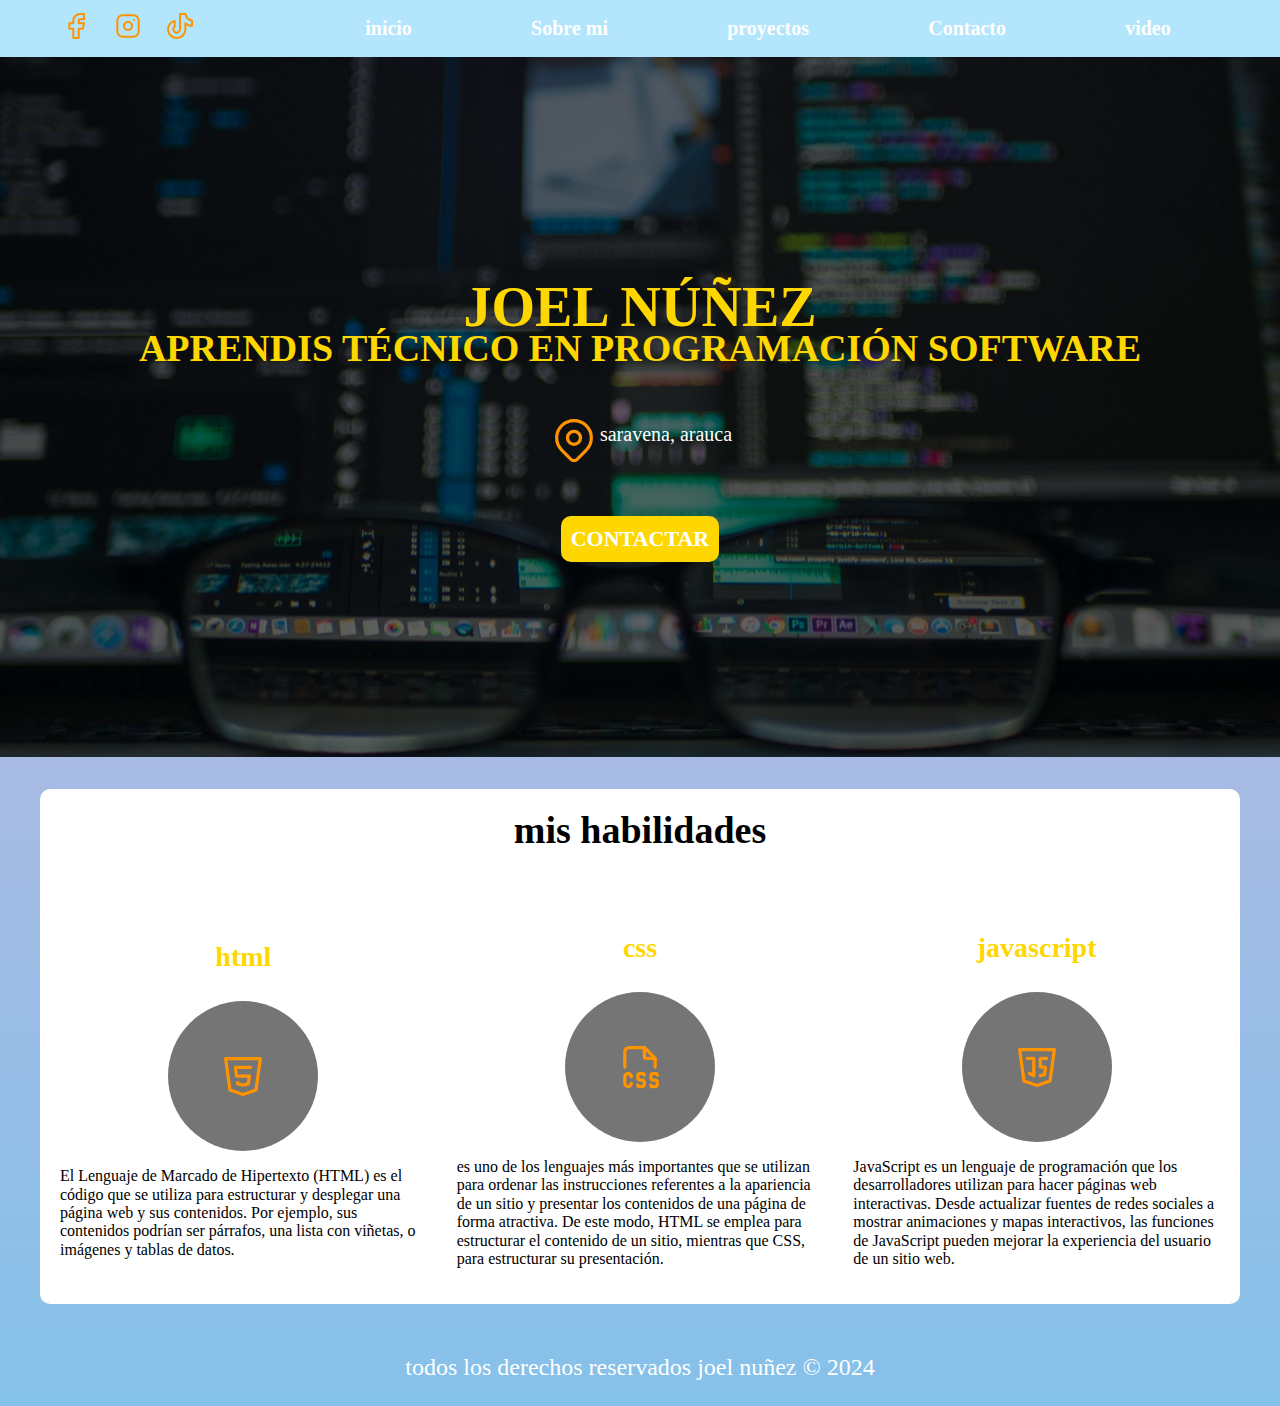
<file: index.html>
<!DOCTYPE html>
<html lang="es">

<head>
    <meta charset="UTF-8">
    <meta name="viewport" content="width=device-width, initial-scale=1.0">
    <meta name="lenguaje" content="spanish">
    <meta name="author" content="joel nuñez" > 
    <meta name="audience" content="all">
    <meta name="description" content="Portafolio de servicios de Joel Nuñez,
    aprendis de programación de software, descubra algunos de mis proyectos y contactame para 
    ver como puede ayudarte ">
    <meta name="nakeywords" content="Joel Nuñez, aprendis de
    programación de software, del Sena Saravena">
    <title>joel núñez</title>
    <link href="https://fonts.googleapis.com/css2?family=Noto+Sans:ital,wght@0,100..900;1,100..900&display=swap"
        rel="stylesheet">
    <link rel="stylesheet" href="./css/normalize.css">
    <link rel="stylesheet" href="./css/style.css">
    
</head>
<body>

    <div class="bg-nav">
        <nav class="navbar navredes">
            <a href="https://www.facebook.com"><svg xmlns="http://www.w3.org/2000/svg"
                    class="icon icon-tabler icon-tabler-brand-facebook" width="32" height="32" viewBox="0 0 24 24"
                    stroke-width="1.5" stroke="#ff9300" fill="none" stroke-linecap="round" stroke-linejoin="round">
                    <path stroke="none" d="M0 0h24v24H0z" fill="none" />
                    <path d="M7 10v4h3v7h4v-7h3l1 -4h-4v-2a1 1 0 0 1 1 -1h3v-4h-3a5 5 0 0 0 -5 5v2h-3" />
                </svg></a>
            <a href="https://www.instagram.com/"><svg xmlns="http://www.w3.org/2000/svg"
                    class="icon icon-tabler icon-tabler-brand-instagram" width="32" height="32" viewBox="0 0 24 24"
                    stroke-width="1.5" stroke="#ff9300" fill="none" stroke-linecap="round" stroke-linejoin="round">
                    <path stroke="none" d="M0 0h24v24H0z" fill="none" />
                    <path d="M4 4m0 4a4 4 0 0 1 4 -4h8a4 4 0 0 1 4 4v8a4 4 0 0 1 -4 4h-8a4 4 0 0 1 -4 -4z" />
                    <path d="M12 12m-3 0a3 3 0 1 0 6 0a3 3 0 1 0 -6 0" />
                    <path d="M16.5 7.5l0 .01" />
                </svg></a>
            <a href="https://www.tiktok.com/discover?lang=es"><svg xmlns="http://www.w3.org/2000/svg"
                    class="icon icon-tabler icon-tabler-brand-tiktok" width="32" height="32" viewBox="0 0 24 24"
                    stroke-width="1.5" stroke="#ff9300" fill="none" stroke-linecap="round" stroke-linejoin="round">
                    <path stroke="none" d="M0 0h24v24H0z" fill="none" />
                    <path
                        d="M21 7.917v4.034a9.948 9.948 0 0 1 -5 -1.951v4.5a6.5 6.5 0 1 1 -8 -6.326v4.326a2.5 2.5 0 1 0 4 2v-11.5h4.083a6.005 6.005 0 0 0 4.917 4.917z" />
                </svg></a>

                <button class="btnmenu" id="btnmenu">
                    <svg xmlns="http://www.w3.org/2000/svg" class="icon icon-tabler icon-tabler-menu-2" width="32"
                    height="32" viewBox="0 0 24 24" stroke-width="1.5" stroke="#ffffff" fill="none"
                    stroke-linecap="round" stroke-linejoin="round">
                    <path stroke="none" d="M0 0h24v24H0z" fill="none" />
                    <path d="M4 6l16 0" />
                    <path d="M4 12l16 0" />
                    <path d="M4 18l16 0" />
                </svg>
                </button>
        </nav>
        <nav class="navbar" id="navbar">
            <a href="index.html">inicio</a>
            <a href="sobremi.html">Sobre mi</a>
            <a href="proyectos.html">proyectos</a>
            <a href="contacto.html">Contacto</a>
            <a href="tutoriar.html">video</a>
        </nav>
    </div>
    <section class="hero">


        <div class="contenido_hero">
        <header>
            <h1 class="ml2">joel núñez <br> <span>aprendis técnico en programación software</span> </h1>
        </header>
        <div class="ubicacion">
            <svg xmlns="http://www.w3.org/2000/svg" class="icon icon-tabler icon-tabler-map-pin" width="52" height="52"
                viewBox="0 0 24 24" stroke-width="1.5" stroke="#ff9300" fill="none" stroke-linecap="round"
                stroke-linejoin="round">
                <path stroke="none" d="M0 0h24v24H0z" fill="none" />
                <path d="M9 11a3 3 0 1 0 6 0a3 3 0 0 0 -6 0" />
                <path d="M17.657 16.657l-4.243 4.243a2 2 0 0 1 -2.827 0l-4.244 -4.243a8 8 0 1 1 11.314 0z" />
                </svg>
            <p>saravena, arauca</p>

        </div>
            <a href="https://api.whatsapp.com/send?phone=573006543487&amp;text Desde sitio web joel nuñez" target="_blank" class="btncotactar">contactar</a>
        </div>
    </div>
    </section>

    <main class="container">
        <h2>mis habilidades</h2>
            <div class="habilidades">
                <section class="habilidad">
                    
                    <h3>html</h3>
                    <div class="icono">
                    <svg xmlns="http://www.w3.org/2000/svg" class="icon icon-tabler icon-tabler-brand-html5" width="52" height="52" viewBox="0 0 24 24" stroke-width="1.5" stroke="#ff9300" fill="none" stroke-linecap="round" stroke-linejoin="round">
                        <path stroke="none" d="M0 0h24v24H0z" fill="none"/>
                        <path d="M20 4l-2 14.5l-6 2l-6 -2l-2 -14.5z" />
                        <path d="M15.5 8h-7l.5 4h6l-.5 3.5l-2.5 .75l-2.5 -.75l-.1 -.5" />
                        </svg>
                    </div>
                        <p>El Lenguaje de Marcado de Hipertexto (HTML) es el código que se utiliza para estructurar y desplegar una página web y sus contenidos. Por ejemplo, sus contenidos podrían ser párrafos, una lista con viñetas, o imágenes y tablas de datos.</p>
                    
                </section>
                <section class="habilidad">
                    <h3>css</h3>
                    <div class="icono">
                    <svg xmlns="http://www.w3.org/2000/svg" class="icon icon-tabler icon-tabler-file-type-css" width="52" height="52" viewBox="0 0 24 24" stroke-width="1.5" stroke="#ff9300" fill="none" stroke-linecap="round" stroke-linejoin="round">
                        <path stroke="none" d="M0 0h24v24H0z" fill="none"/>
                        <path d="M14 3v4a1 1 0 0 0 1 1h4" />
                        <path d="M5 12v-7a2 2 0 0 1 2 -2h7l5 5v4" />
                        <path d="M8 16.5a1.5 1.5 0 0 0 -3 0v3a1.5 1.5 0 0 0 3 0" />
                        <path d="M11 20.25c0 .414 .336 .75 .75 .75h1.25a1 1 0 0 0 1 -1v-1a1 1 0 0 0 -1 -1h-1a1 1 0 0 1 -1 -1v-1a1 1 0 0 1 1 -1h1.25a.75 .75 0 0 1 .75 .75" />
                        <path d="M17 20.25c0 .414 .336 .75 .75 .75h1.25a1 1 0 0 0 1 -1v-1a1 1 0 0 0 -1 -1h-1a1 1 0 0 1 -1 -1v-1a1 1 0 0 1 1 -1h1.25a.75 .75 0 0 1 .75 .75" />
                        </svg>
                    </div>
                        <p> es uno de los lenguajes más importantes que se utilizan para ordenar las instrucciones referentes a la apariencia de un sitio y presentar los contenidos de una página de forma atractiva. De este modo, HTML se emplea para estructurar el contenido de un sitio, mientras que CSS, para estructurar su presentación.</p>
                </section>
                <section class="habilidad">
                    <h3>javascript</h3>
                    <div class="icono">
                    <svg xmlns="http://www.w3.org/2000/svg" class="icon icon-tabler icon-tabler-brand-javascript" width="52" height="52" viewBox="0 0 24 24" stroke-width="1.5" stroke="#ff9300" fill="none" stroke-linecap="round" stroke-linejoin="round">
                        <path stroke="none" d="M0 0h24v24H0z" fill="none"/>
                        <path d="M20 4l-2 14.5l-6 2l-6 -2l-2 -14.5z" />
                        <path d="M7.5 8h3v8l-2 -1" />
                        <path d="M16.5 8h-2.5a.5 .5 0 0 0 -.5 .5v3a.5 .5 0 0 0 .5 .5h1.423a.5 .5 0 0 1 .495 .57l-.418 2.93l-2 .5" />
                        </svg>
                    </div>
                        <p>JavaScript es un lenguaje de programación que los desarrolladores utilizan para hacer páginas web interactivas. Desde actualizar fuentes de redes sociales a mostrar animaciones y mapas interactivos, las funciones de JavaScript pueden mejorar la experiencia del usuario de un sitio web.</p>
                </section>
            </div>
    </main>
    <footer class="footer">
        <p>todos los derechos reservados joel nuñez &copy; 2024</p>
    </footer>

    

    <script>'./js/style.js'</script>
    <script src="js/script.js"></script>

</body>
</html>
</file>
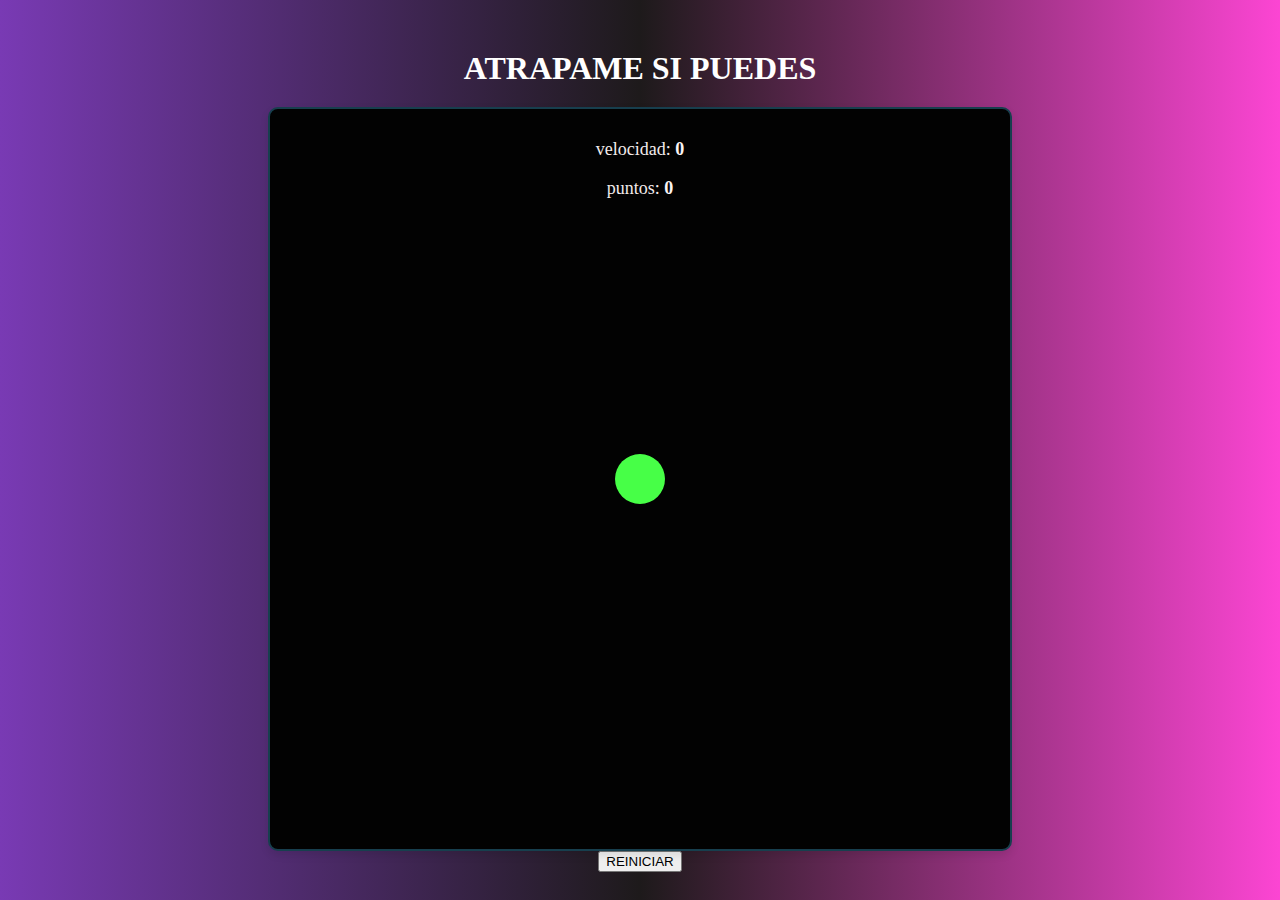
<file: img/juegos/juego de la pelotica/index.html>
<!DOCTYPE html>
<html lang="es">
<head>
    <meta charset="UTF-8">
    <meta name="viewport" content="width=device-width, initial-scale=1.0">
    <title>Juego</title>
    <link rel="stylesheet" href="estilo.css">
</head>
<body>
<h1>ATRAPAME SI PUEDES</h1>
    <div id="game-container">
        <div id="target"></div>
        <p id="speedDisplay">velocidad: <span id="speed">0</span></p>
        <p id="scoreDisplay">puntos: <span id="score">0</span></p>
    </div>
    <section class="section2">
        <button id="reiniciar" class="nes-btn is-primary" onclick="window.location.reload()">REINICIAR</button>
    </section>
    <script src="Script.js"></script>

</body>
</html>
</file>
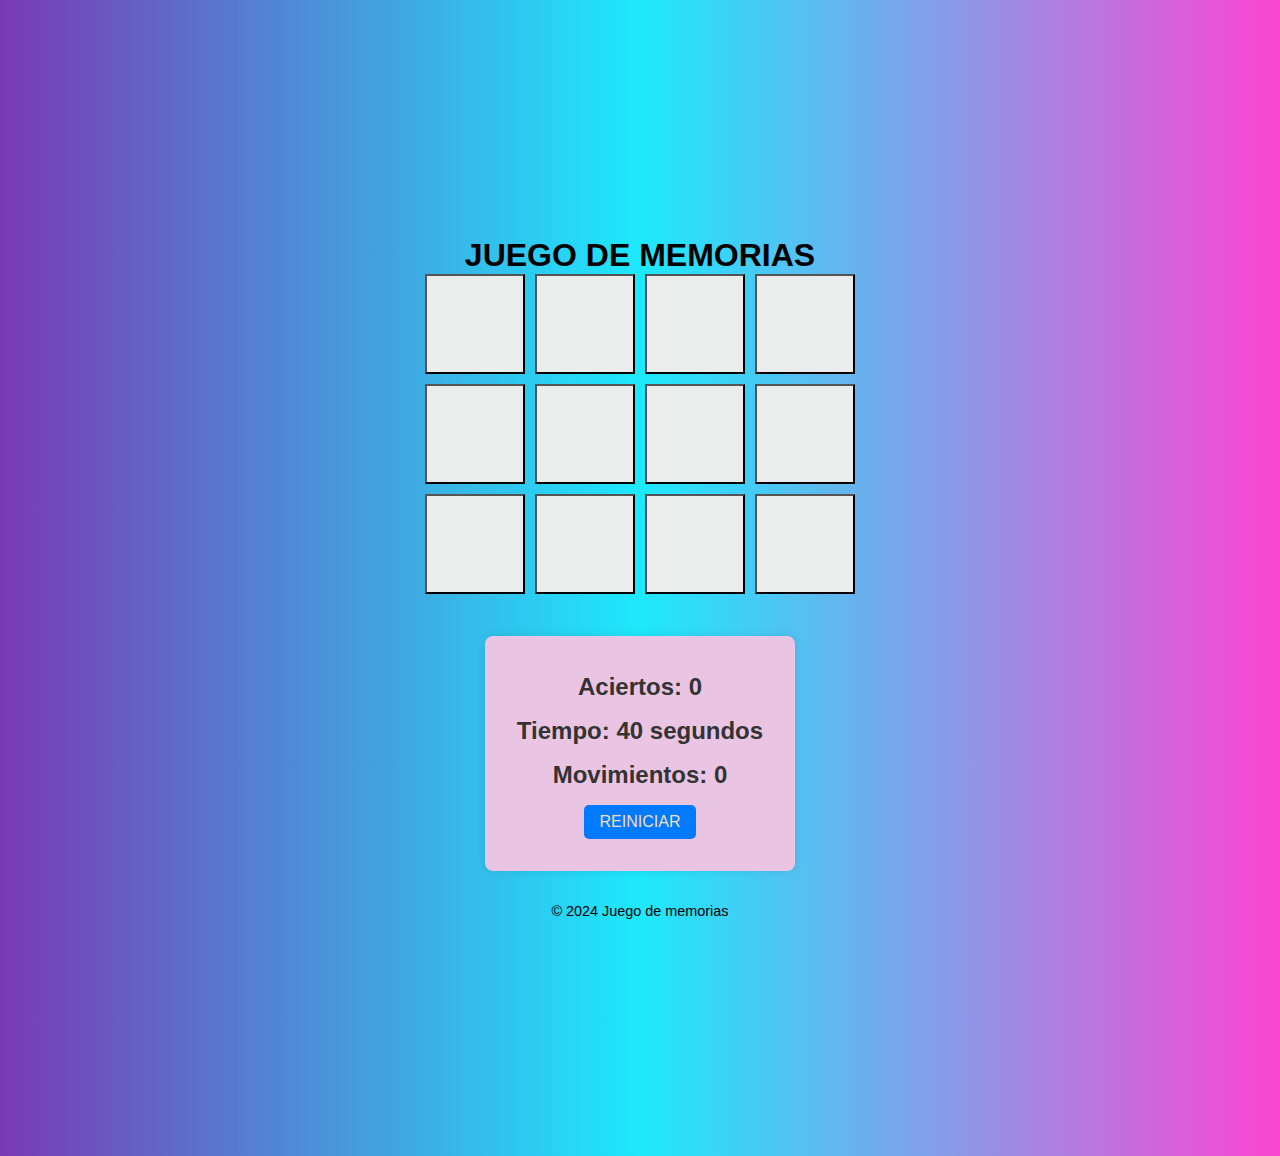
<file: img/juegos/juego de memoria/index.html>
<!DOCTYPE html>
<html lang="en">
<head>
    <meta charset="UTF-8">
    <meta name="viewport" content="width=device-width, initial-scale=1.0">
    <title>juego de memorias</title>
    <link rel="stylesheet" href="styles.css">
</head>
<body>
    <main>
        <section class="section1">
            <center><h1>JUEGO DE MEMORIAS</h1></center>
            <div class="grid">

            </div>
        </section>
        <section class="section2">
            <h2 id="puntaje" class="estadisticas">Aciertos: 0%</h2>
            <h2 id="restante" class="estadisticas">tienpo: 40 segundos</h2>
            <h2 id="movimientos" class="estadisticas">movimientos: 0</h2>
            <button id="reiniciar" class="nes-btn is-primary" onclick="window.location.reload()">REINICIAR</button>
        </section>
    </main>

    <footer>
        <div class="footer-bottom">
            &copy; 2024 Juego de memorias
        </div>
    </footer>
    <script src="script.js"></script>
</body>
</html>
</file>
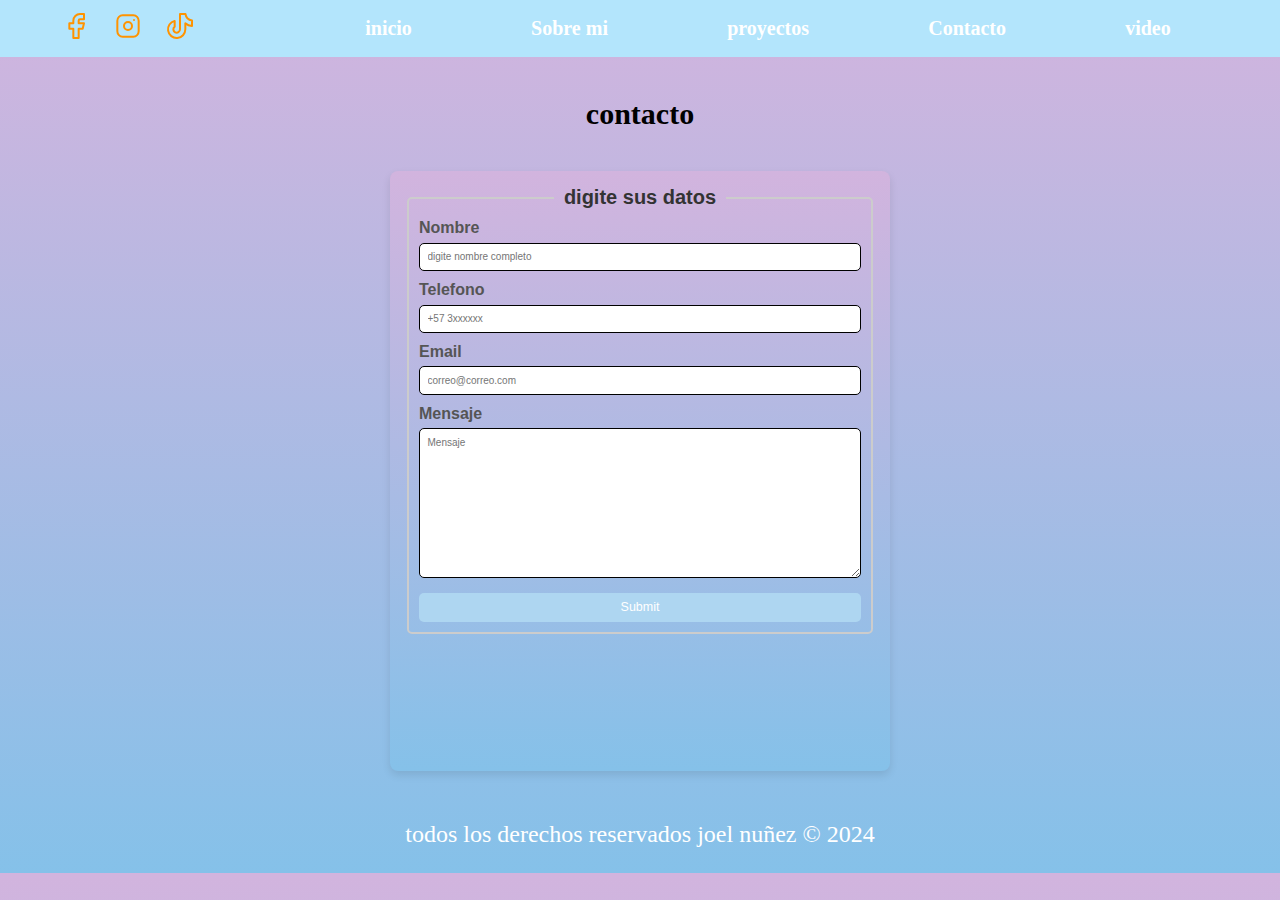
<file: contacto.html>
<!DOCTYPE html>
<html lang="es">

<head>
    <meta charset="UTF-8">
    <meta name="viewport" content="width=device-width, initial-scale=1.0">
    <title>joel núñez</title>
    <link href="https://fonts.googleapis.com/css2?family=Noto+Sans:ital,wght@0,100..900;1,100..900&display=swap"
        rel="stylesheet">
    <link rel="stylesheet" href="./css/normalize.css">
    <link rel="stylesheet" href="./css/style.css">
</head>

<body >

    <div class="bg-nav">
        <nav class="navbar navredes">
            <a href="https://www.facebook.com"><svg xmlns="http://www.w3.org/2000/svg"
                    class="icon icon-tabler icon-tabler-brand-facebook" width="32" height="32" viewBox="0 0 24 24"
                    stroke-width="1.5" stroke="#ff9300" fill="none" stroke-linecap="round" stroke-linejoin="round">
                    <path stroke="none" d="M0 0h24v24H0z" fill="none" />
                    <path d="M7 10v4h3v7h4v-7h3l1 -4h-4v-2a1 1 0 0 1 1 -1h3v-4h-3a5 5 0 0 0 -5 5v2h-3" />
                </svg></a>
            <a href="https://www.instagram.com/"><svg xmlns="http://www.w3.org/2000/svg"
                    class="icon icon-tabler icon-tabler-brand-instagram" width="32" height="32" viewBox="0 0 24 24"
                    stroke-width="1.5" stroke="#ff9300" fill="none" stroke-linecap="round" stroke-linejoin="round">
                    <path stroke="none" d="M0 0h24v24H0z" fill="none" />
                    <path d="M4 4m0 4a4 4 0 0 1 4 -4h8a4 4 0 0 1 4 4v8a4 4 0 0 1 -4 4h-8a4 4 0 0 1 -4 -4z" />
                    <path d="M12 12m-3 0a3 3 0 1 0 6 0a3 3 0 1 0 -6 0" />
                    <path d="M16.5 7.5l0 .01" />
                </svg></a>
            <a href="https://www.tiktok.com/discover?lang=es"><svg xmlns="http://www.w3.org/2000/svg"
                    class="icon icon-tabler icon-tabler-brand-tiktok" width="32" height="32" viewBox="0 0 24 24"
                    stroke-width="1.5" stroke="#ff9300" fill="none" stroke-linecap="round" stroke-linejoin="round">
                    <path stroke="none" d="M0 0h24v24H0z" fill="none" />
                    <path
                        d="M21 7.917v4.034a9.948 9.948 0 0 1 -5 -1.951v4.5a6.5 6.5 0 1 1 -8 -6.326v4.326a2.5 2.5 0 1 0 4 2v-11.5h4.083a6.005 6.005 0 0 0 4.917 4.917z" />
                </svg></a>

                <button class="btnmenu" id="btnmenu">
                    <svg xmlns="http://www.w3.org/2000/svg" class="icon icon-tabler icon-tabler-menu-2" width="32"
                    height="32" viewBox="0 0 24 24" stroke-width="1.5" stroke="#ffffff" fill="none"
                    stroke-linecap="round" stroke-linejoin="round">
                    <path stroke="none" d="M0 0h24v24H0z" fill="none" />
                    <path d="M4 6l16 0" />
                    <path d="M4 12l16 0" />
                    <path d="M4 18l16 0" />
                </svg>
                </button>
        </nav>
        <nav class="navbar" id="navbar">
            <a href="index.html">inicio</a>
            <a href="sobremi.html">Sobre mi</a>
            <a href="proyectos.html">proyectos</a>
            <a href="contacto.html">Contacto</a>
            <a href="tutoriar.html">video</a>
        </nav>
    </div>
    <div class="h4">
        <h4>contacto</h4>
    </div>


    <form class="formulario">
        <fieldset>
            <legend>digite sus datos</legend>

            <div>
                <label for="nombre">Nombre</label>
                <input type="text" id="nombre" placeholder="digite nombre completo" required autofocus>
            </div>

            <div>
                <label for="tel">Telefono</label>
                <input type="text" id="tel" placeholder="+57 3xxxxxx">
            </div>
            <div>
                <label for="email">Email</label>
                <input type="text" id="email" placeholder="correo@correo.com">
            </div>
            <div>
                <label for="men">Mensaje</label>
                <textarea type="" id="men" placeholder="Mensaje"></textarea>
            </div>

            <input type="submit">

        </fieldset>
    </form>

    <footer class="footer">
        <p>todos los derechos reservados joel nuñez &copy; 2024</p>
    </footer>


    <script src="js/script.js"></script>



</body>

</html>
</file>
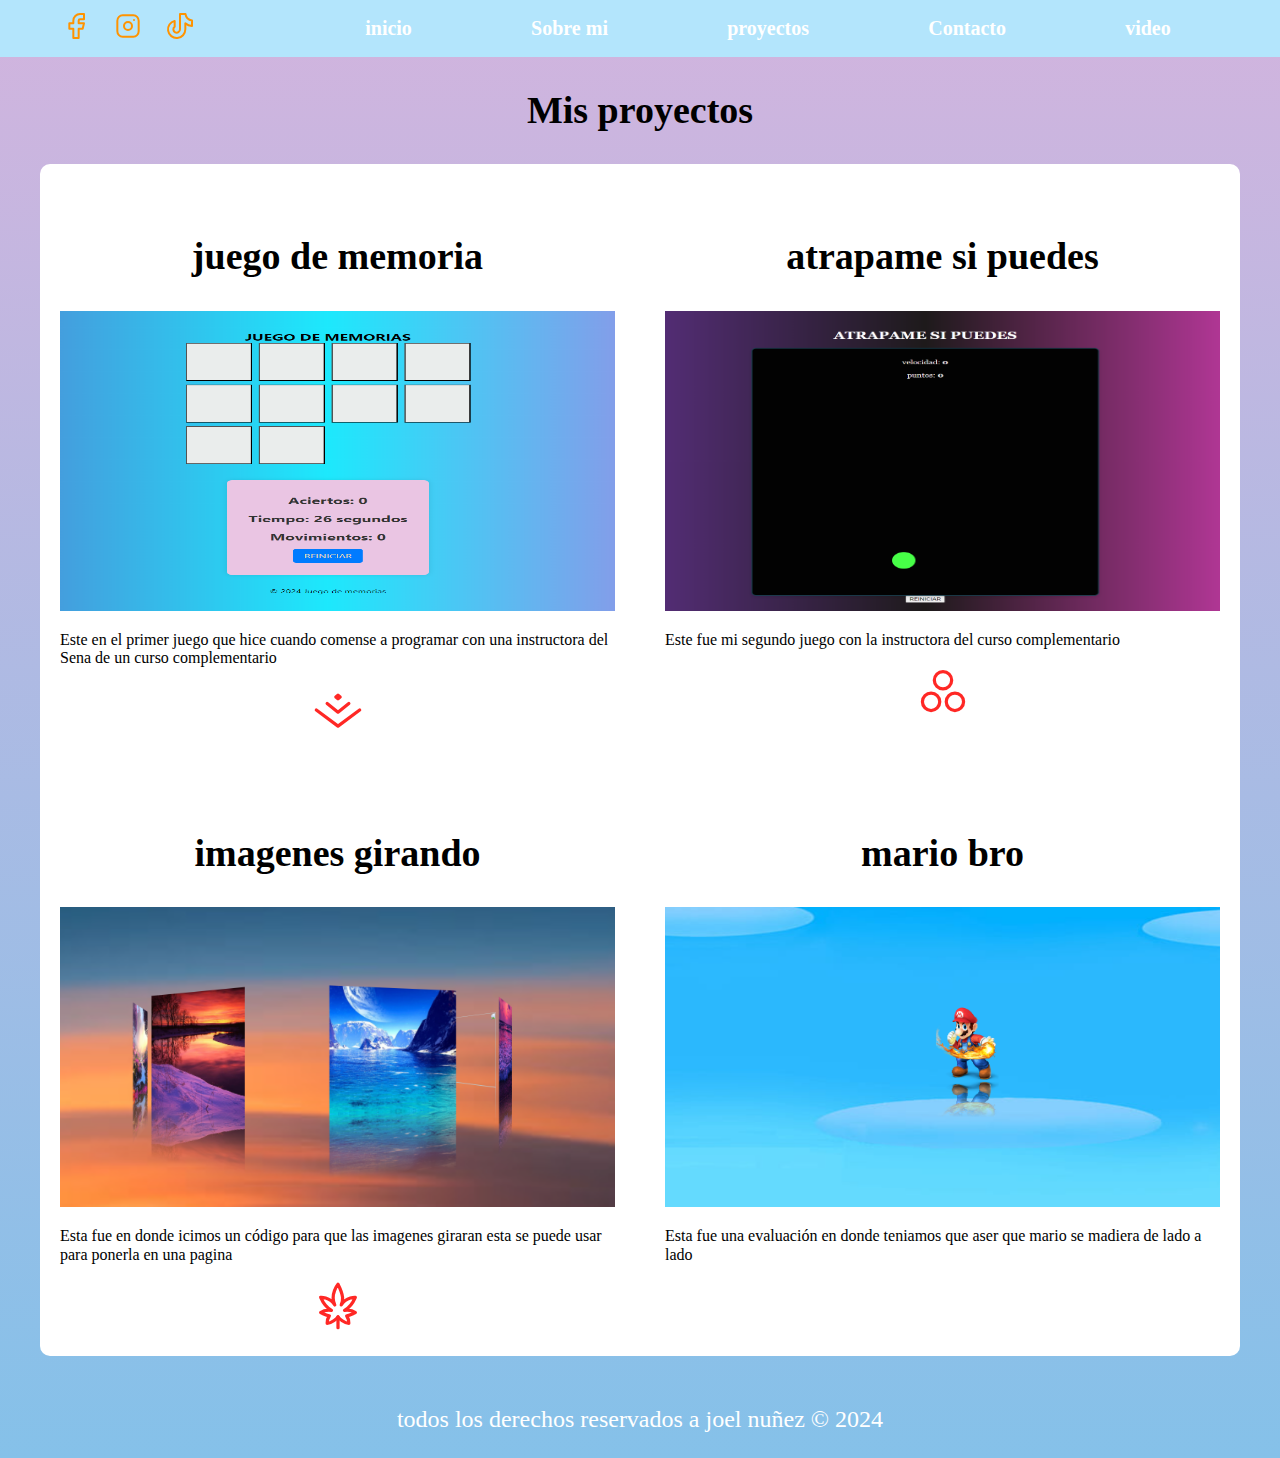
<file: proyectos.html>
<!DOCTYPE html>
<html lang="es">

<head>
    <meta charset="UTF-8">
    <meta name="viewport" content="width=device-width, initial-scale=1.0">
    <title>joel núñez</title>
    <link href="https://fonts.googleapis.com/css2?family=Noto+Sans:ital,wght@0,100..900;1,100..900&display=swap"
        rel="stylesheet">
    <link rel="stylesheet" href="./css/normalize.css">
    <link rel="stylesheet" href="./css/style.css">
</head>

<body>

    <div class="bg-nav">
        <nav class="navbar navredes">
            <a href="https://www.facebook.com"><svg xmlns="http://www.w3.org/2000/svg"
                    class="icon icon-tabler icon-tabler-brand-facebook" width="32" height="32" viewBox="0 0 24 24"
                    stroke-width="1.5" stroke="#ff9300" fill="none" stroke-linecap="round" stroke-linejoin="round">
                    <path stroke="none" d="M0 0h24v24H0z" fill="none" />
                    <path d="M7 10v4h3v7h4v-7h3l1 -4h-4v-2a1 1 0 0 1 1 -1h3v-4h-3a5 5 0 0 0 -5 5v2h-3" />
                </svg></a>
            <a href="https://www.instagram.com/"><svg xmlns="http://www.w3.org/2000/svg"
                    class="icon icon-tabler icon-tabler-brand-instagram" width="32" height="32" viewBox="0 0 24 24"
                    stroke-width="1.5" stroke="#ff9300" fill="none" stroke-linecap="round" stroke-linejoin="round">
                    <path stroke="none" d="M0 0h24v24H0z" fill="none" />
                    <path d="M4 4m0 4a4 4 0 0 1 4 -4h8a4 4 0 0 1 4 4v8a4 4 0 0 1 -4 4h-8a4 4 0 0 1 -4 -4z" />
                    <path d="M12 12m-3 0a3 3 0 1 0 6 0a3 3 0 1 0 -6 0" />
                    <path d="M16.5 7.5l0 .01" />
                </svg></a>
            <a href="https://www.tiktok.com/discover?lang=es"><svg xmlns="http://www.w3.org/2000/svg"
                    class="icon icon-tabler icon-tabler-brand-tiktok" width="32" height="32" viewBox="0 0 24 24"
                    stroke-width="1.5" stroke="#ff9300" fill="none" stroke-linecap="round" stroke-linejoin="round">
                    <path stroke="none" d="M0 0h24v24H0z" fill="none" />
                    <path
                        d="M21 7.917v4.034a9.948 9.948 0 0 1 -5 -1.951v4.5a6.5 6.5 0 1 1 -8 -6.326v4.326a2.5 2.5 0 1 0 4 2v-11.5h4.083a6.005 6.005 0 0 0 4.917 4.917z" />
                </svg></a>
                <button class="btnmenu" id="btnmenu">
                    <svg xmlns="http://www.w3.org/2000/svg" class="icon icon-tabler icon-tabler-menu-2" width="32"
                    height="32" viewBox="0 0 24 24" stroke-width="1.5" stroke="#ffffff" fill="none"
                    stroke-linecap="round" stroke-linejoin="round">
                    <path stroke="none" d="M0 0h24v24H0z" fill="none" />
                    <path d="M4 6l16 0" />
                    <path d="M4 12l16 0" />
                    <path d="M4 18l16 0" />
                </svg>
                </button>
        </nav>
        <nav class="navbar" id="navbar">
            <a href="index.html">inicio</a>
            <a href="sobremi.html">Sobre mi</a>
            <a href="proyectos.html">proyectos</a>
            <a href="contacto.html">Contacto</a>
            <a href="tutoriar.html">video</a>
        </nav>
    </div>

    <h2>Mis proyectos</h2>
    <main class="container">
        <div class="proyectos">
            <div class="proyecto">
                <h2>juego de memoria</h2>
                <div class="img">
                    <img src="./img/Nueva carpeta/Captura de pantalla 2024-08-12 120906.png"
                        alt="foto de pagina tecnologia">
                </div>
                <div>
                    <p>Este en el primer juego que hice cuando comense a programar con una instructora del Sena de un
                        curso complementario</p>
                </div>
                <div class="e">
                    <a href="img/juegos/juego de memoria/"><svg xmlns="http://www.w3.org/2000/svg"
                            class="icon icon-tabler icon-tabler-brand-juejin" width="52" height="52" viewBox="0 0 24 24"
                            stroke-width="1.5" stroke="#ff2825" fill="none" stroke-linecap="round"
                            stroke-linejoin="round">
                            <path stroke="none" d="M0 0h24v24H0z" fill="none" />
                            <path d="M2 12l10 7.422l10 -7.422" />
                            <path d="M7 9l5 4l5 -4" />
                            <path d="M11 6l1 .8l1 -.8l-1 -.8z" />
                        </svg></a>
                </div>
            </div>
            <div class="proyecto">
                <h2>atrapame si puedes</h2>
                <div class="img">
                    <img src="./img/Nueva carpeta/Captura de pantalla 2024-08-12 121010.png"
                        alt="foto de pagina tecnologia">
                </div>
                <div>
                    <p>Este fue mi segundo juego con la instructora del curso complementario</p>
                </div>
                <div class="e">
                    <a href="img/juegos/juego de la pelotica/"><svg xmlns="http://www.w3.org/2000/svg"
                            class="icon icon-tabler icon-tabler-circles" width="52" height="52" viewBox="0 0 24 24"
                            stroke-width="1.5" stroke="#ff2825" fill="none" stroke-linecap="round"
                            stroke-linejoin="round">
                            <path stroke="none" d="M0 0h24v24H0z" fill="none" />
                            <path d="M12 7m-4 0a4 4 0 1 0 8 0a4 4 0 1 0 -8 0" />
                            <path d="M6.5 17m-4 0a4 4 0 1 0 8 0a4 4 0 1 0 -8 0" />
                            <path d="M17.5 17m-4 0a4 4 0 1 0 8 0a4 4 0 1 0 -8 0" />
                        </svg></a>
                </div>

            </div>
            <div class="proyecto">
                <h2>imagenes girando</h2>
                <div class="img">
                    <img src="./img/Nueva carpeta/Captura de pantalla 2024-08-12 121052.png"
                        alt="foto de pagina tecnologia">
                </div>
                <div>
                    <p>Esta fue en donde icimos un código para que las imagenes giraran esta se puede usar para ponerla
                        en una pagina</p>
                </div>
                <div class="e">
                    <a href="img/Nueva carpeta/IMAGENES/imagenes.html"><svg xmlns="http://www.w3.org/2000/svg" class="icon icon-tabler icon-tabler-cannabis" width="52" height="52" viewBox="0 0 24 24" stroke-width="1.5" stroke="#ff2825" fill="none" stroke-linecap="round" stroke-linejoin="round">
                        <path stroke="none" d="M0 0h24v24H0z" fill="none"/>
                        <path d="M7 20s0 -2 1 -3.5c-1.5 0 -2 -.5 -4 -1.5c0 0 1.839 -1.38 5 -1c-1.789 -.97 -3.279 -2.03 -5 -6c0 0 3.98 -.3 6.5 3.5c-2.284 -4.9 1.5 -9.5 1.5 -9.5c2.734 5.47 2.389 7.5 1.5 9.5c2.531 -3.77 6.5 -3.5 6.5 -3.5c-1.721 3.97 -3.211 5.03 -5 6c3.161 -.38 5 1 5 1c-2 1 -2.5 1.5 -4 1.5c1 1.5 1 3.5 1 3.5c-2 0 -4.438 -2.22 -5 -3c-.563 .78 -3 3 -5 3z" />
                        <path d="M12 22v-5" />
                        </svg></a>
                </div>
            </div>
            <div class="proyecto">
                <h2>mario bro</h2>
                <div class="img">
                    <img src="./img/Nueva carpeta/Captura de pantalla 2024-08-12 121128.png"
                        alt="foto de pagina tecnologia">
                </div>
                <div>
                    <p>Esta fue una evaluación en donde teniamos que aser que mario se madiera de lado a lado</p>
                </div>
            </div>
        </div>
    </main>
    <footer class="footer">
        <p>todos los derechos reservados a joel nuñez &copy; 2024</p>
    </footer>
    <script src="js/script.js"></script>
</body>

</html>
</file>
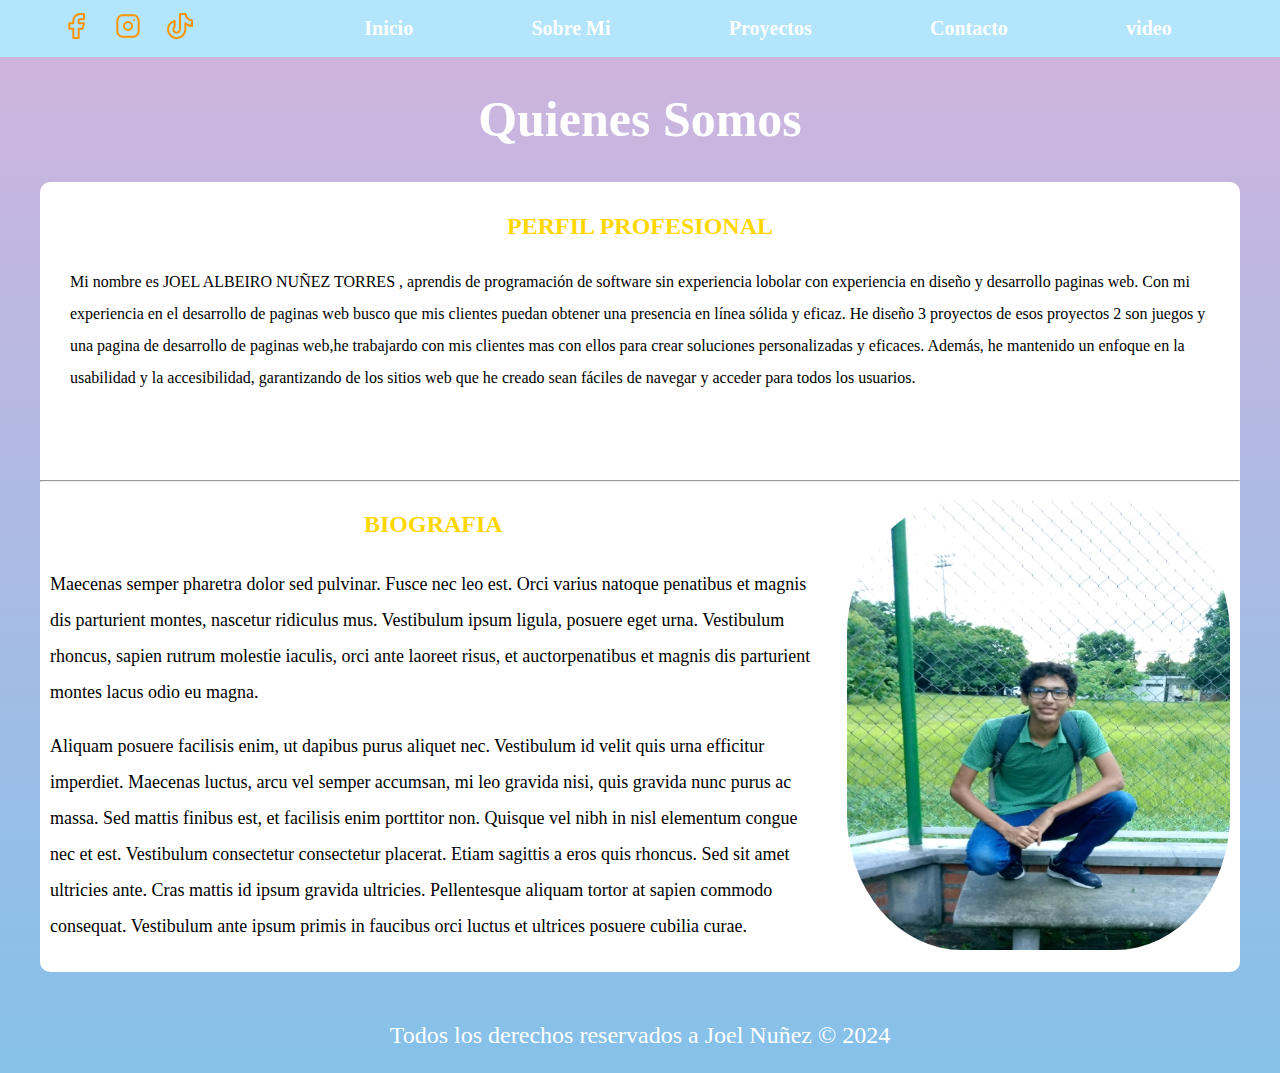
<file: sobremi.html>
<!DOCTYPE html>
<html lang="es">

<head>
    <meta charset="UTF-8">
    <meta name="viewport" content="width=device-width, initial-scale=1.0">
    <title>Joel Nuñez</title>
    <link href="https://fonts.googleapis.com/css2?family=Lilita+One&family=Roboto:wght@400;900&display=swap"
        rel="stylesheet">

    <link rel="stylesheet" href="./css/normalize.css">
    <link rel="stylesheet" href="./css/style.css">


</head>


<body>

    <div class="bg-nav">
        <nav class="navbar navredes">
            <a href="https://www.facebook.com"><svg xmlns="http://www.w3.org/2000/svg"
                    class="icon icon-tabler icon-tabler-brand-facebook" width="32" height="32" viewBox="0 0 24 24"
                    stroke-width="1.5" stroke="#ff9300" fill="none" stroke-linecap="round" stroke-linejoin="round">
                    <path stroke="none" d="M0 0h24v24H0z" fill="none" />
                    <path d="M7 10v4h3v7h4v-7h3l1 -4h-4v-2a1 1 0 0 1 1 -1h3v-4h-3a5 5 0 0 0 -5 5v2h-3" />
                </svg></a>
            <a href="https://www.instagram.com/"><svg xmlns="http://www.w3.org/2000/svg"
                    class="icon icon-tabler icon-tabler-brand-instagram" width="32" height="32" viewBox="0 0 24 24"
                    stroke-width="1.5" stroke="#ff9300" fill="none" stroke-linecap="round" stroke-linejoin="round">
                    <path stroke="none" d="M0 0h24v24H0z" fill="none" />
                    <path d="M4 4m0 4a4 4 0 0 1 4 -4h8a4 4 0 0 1 4 4v8a4 4 0 0 1 -4 4h-8a4 4 0 0 1 -4 -4z" />
                    <path d="M12 12m-3 0a3 3 0 1 0 6 0a3 3 0 1 0 -6 0" />
                    <path d="M16.5 7.5l0 .01" />
                </svg></a>
            <a href="https://www.tiktok.com/discover?lang=es"><svg xmlns="http://www.w3.org/2000/svg"
                    class="icon icon-tabler icon-tabler-brand-tiktok" width="32" height="32" viewBox="0 0 24 24"
                    stroke-width="1.5" stroke="#ff9300" fill="none" stroke-linecap="round" stroke-linejoin="round">
                    <path stroke="none" d="M0 0h24v24H0z" fill="none" />
                    <path
                        d="M21 7.917v4.034a9.948 9.948 0 0 1 -5 -1.951v4.5a6.5 6.5 0 1 1 -8 -6.326v4.326a2.5 2.5 0 1 0 4 2v-11.5h4.083a6.005 6.005 0 0 0 4.917 4.917z" />
                </svg></a>
                <button class="btnmenu" id="btnmenu">
                    <svg xmlns="http://www.w3.org/2000/svg" class="icon icon-tabler icon-tabler-menu-2" width="32"
                    height="32" viewBox="0 0 24 24" stroke-width="1.5" stroke="#ffffff" fill="none"
                    stroke-linecap="round" stroke-linejoin="round">
                    <path stroke="none" d="M0 0h24v24H0z" fill="none" />
                    <path d="M4 6l16 0" />
                    <path d="M4 12l16 0" />
                    <path d="M4 18l16 0" />
                </svg>
                </button>
        </nav>
        </nav>
        <nav class="navbar" id="navbar">
            <a href="index.html">Inicio</a>
            <a href="sobremi.html">Sobre Mi</a>
            <a href="proyectos.html">Proyectos</a>
            <a href="contacto.html">Contacto</a>
            <a href="tutoriar.html">video</a>
        </nav>
    </div>
    <h1>Quienes Somos</h1>

    <main class="container">
        <section class="perfil_profesional">
            <h2 id="h2">Perfil Profesional</h2>
            <p>Mi nombre es JOEL ALBEIRO NUÑEZ TORRES , aprendis de programación de software sin experiencia lobolar con
                experiencia en diseño y desarrollo paginas web. Con
                mi experiencia en el desarrollo de paginas web busco que mis clientes puedan obtener una
                presencia en línea sólida y eficaz.

                He diseño 3 proyectos de esos proyectos 2 son juegos y una pagina de desarrollo de paginas web,he
                trabajardo con mis clientes mas con ellos para crear soluciones
                personalizadas y eficaces. Además, he mantenido un enfoque en la usabilidad y la accesibilidad,
                garantizando de los sitios web que he creado sean fáciles de navegar y acceder para todos los usuarios.
            </p>
        </section>

        <hr>

        <section class="biografia">
            <div>
                <h2 id="h2">Biografia</h2>
                <p>Maecenas semper pharetra dolor sed pulvinar. Fusce nec leo est. Orci varius natoque penatibus et
                    magnis dis parturient montes, nascetur ridiculus mus. Vestibulum ipsum ligula, posuere eget urna.
                    Vestibulum rhoncus, sapien rutrum molestie iaculis, orci ante laoreet risus, et auctorpenatibus et
                    magnis dis parturient montes lacus odio eu magna. </p>
                <p>Aliquam posuere facilisis enim, ut dapibus purus aliquet nec. Vestibulum id velit quis urna efficitur
                    imperdiet. Maecenas luctus, arcu vel semper accumsan, mi leo gravida nisi, quis gravida nunc purus
                    ac massa. Sed mattis finibus est, et facilisis enim porttitor non. Quisque vel nibh in nisl
                    elementum congue nec et est. Vestibulum consectetur consectetur placerat. Etiam sagittis a eros quis
                    rhoncus. Sed sit amet ultricies ante. Cras mattis id ipsum gravida ultricies. Pellentesque aliquam
                    tortor at sapien commodo consequat. Vestibulum ante ipsum primis in faucibus orci luctus et ultrices
                    posuere cubilia curae.</p>
            </div>
            <div id="foto">
                <img src="./img/Nueva carpeta/1723396817662.jpg" alt="foto de Joel">
            </div>

        </section>
    </main>

    <footer class="footer">
        <p>Todos los derechos reservados a Joel Nuñez &copy; 2024</p>
    </footer>
    <script src="js/script.js"></script>
</body>

</html>
</file>
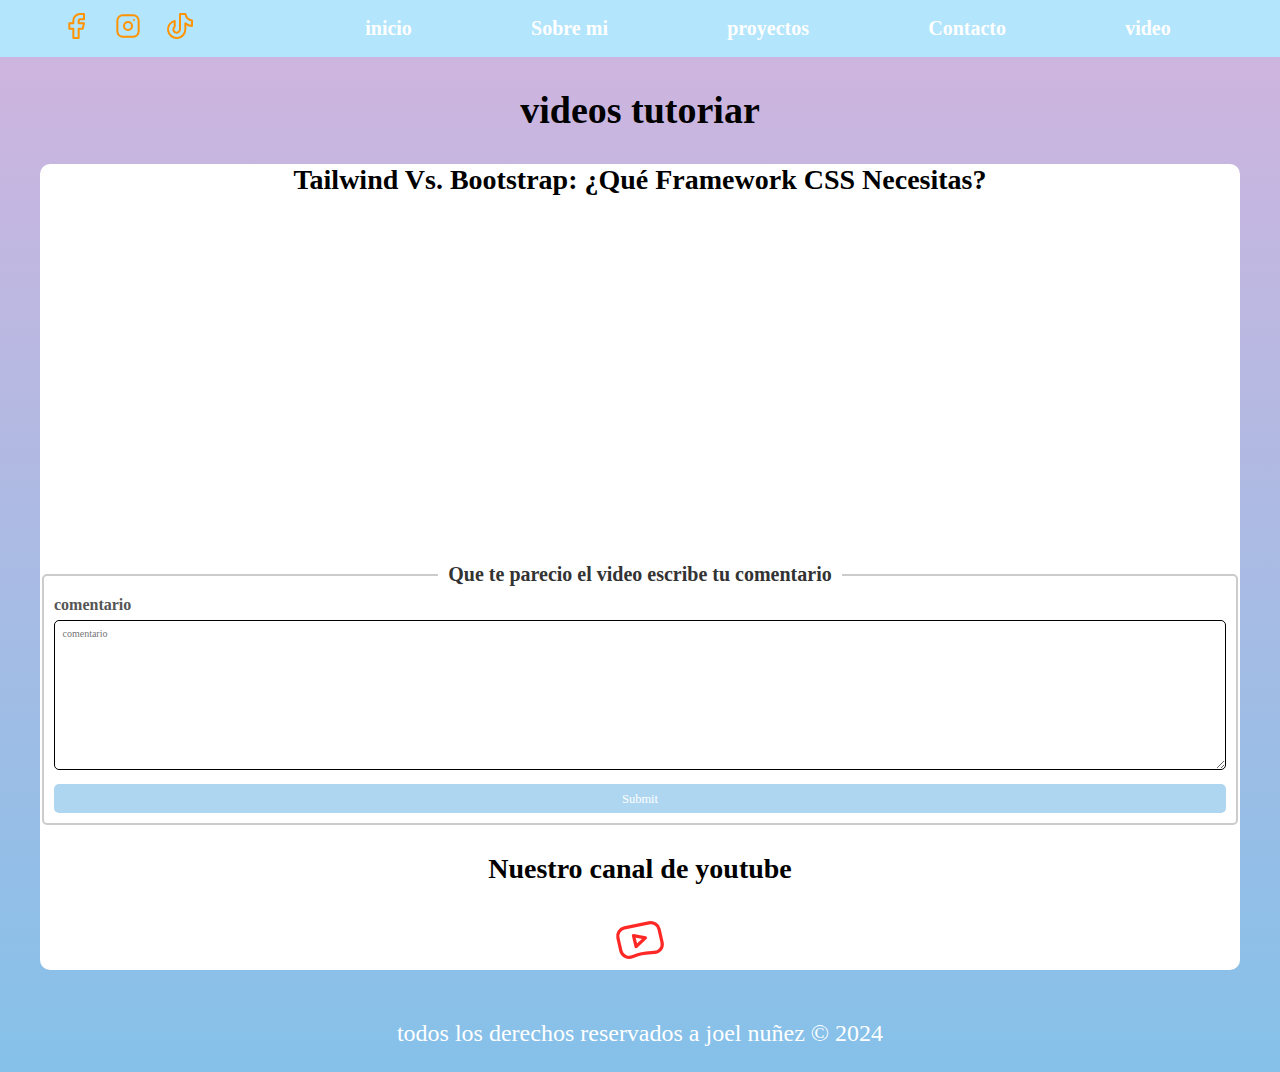
<file: tutoriar.html>
<!DOCTYPE html>
<html lang="es">

<head>
    <meta charset="UTF-8">
    <meta name="viewport" content="width=device-width, initial-scale=1.0">
    <title>joel núñez</title>
    <link href="https://fonts.googleapis.com/css2?family=Noto+Sans:ital,wght@0,100..900;1,100..900&display=swap"
        rel="stylesheet">
    <link rel="stylesheet" href="./css/normalize.css">
    <link rel="stylesheet" href="./css/style.css">
</head>

<body>

    <div class="bg-nav">
        <nav class="navbar navredes">
            <a href="https://www.facebook.com"><svg xmlns="http://www.w3.org/2000/svg"
                    class="icon icon-tabler icon-tabler-brand-facebook" width="32" height="32" viewBox="0 0 24 24"
                    stroke-width="1.5" stroke="#ff9300" fill="none" stroke-linecap="round" stroke-linejoin="round">
                    <path stroke="none" d="M0 0h24v24H0z" fill="none" />
                    <path d="M7 10v4h3v7h4v-7h3l1 -4h-4v-2a1 1 0 0 1 1 -1h3v-4h-3a5 5 0 0 0 -5 5v2h-3" />
                </svg></a>
            <a href="https://www.instagram.com/"><svg xmlns="http://www.w3.org/2000/svg"
                    class="icon icon-tabler icon-tabler-brand-instagram" width="32" height="32" viewBox="0 0 24 24"
                    stroke-width="1.5" stroke="#ff9300" fill="none" stroke-linecap="round" stroke-linejoin="round">
                    <path stroke="none" d="M0 0h24v24H0z" fill="none" />
                    <path d="M4 4m0 4a4 4 0 0 1 4 -4h8a4 4 0 0 1 4 4v8a4 4 0 0 1 -4 4h-8a4 4 0 0 1 -4 -4z" />
                    <path d="M12 12m-3 0a3 3 0 1 0 6 0a3 3 0 1 0 -6 0" />
                    <path d="M16.5 7.5l0 .01" />
                </svg></a>
            <a href="https://www.tiktok.com/discover?lang=es"><svg xmlns="http://www.w3.org/2000/svg"
                    class="icon icon-tabler icon-tabler-brand-tiktok" width="32" height="32" viewBox="0 0 24 24"
                    stroke-width="1.5" stroke="#ff9300" fill="none" stroke-linecap="round" stroke-linejoin="round">
                    <path stroke="none" d="M0 0h24v24H0z" fill="none" />
                    <path
                        d="M21 7.917v4.034a9.948 9.948 0 0 1 -5 -1.951v4.5a6.5 6.5 0 1 1 -8 -6.326v4.326a2.5 2.5 0 1 0 4 2v-11.5h4.083a6.005 6.005 0 0 0 4.917 4.917z" />
                </svg></a>
                <button class="btnmenu" id="btnmenu">
                    <svg xmlns="http://www.w3.org/2000/svg" class="icon icon-tabler icon-tabler-menu-2" width="32"
                    height="32" viewBox="0 0 24 24" stroke-width="1.5" stroke="#ffffff" fill="none"
                    stroke-linecap="round" stroke-linejoin="round">
                    <path stroke="none" d="M0 0h24v24H0z" fill="none" />
                    <path d="M4 6l16 0" />
                    <path d="M4 12l16 0" />
                    <path d="M4 18l16 0" />
                </svg>
                </button>
        </nav>
        <nav class="navbar" id="navbar">
            <a href="index.html">inicio</a>
            <a href="sobremi.html">Sobre mi</a>
            <a href="proyectos.html">proyectos</a>
            <a href="contacto.html">Contacto</a>
            <a href="tutoriar.html">video</a>
        </nav>
    </div>

    <h2>videos tutoriar</h2>
    <main class="container">
        <div>
            <h3>Tailwind Vs. Bootstrap: ¿Qué Framework CSS Necesitas?</h3>
        </div>
        <div class="video">
            <iframe width="560" height="315" src="https://www.youtube.com/embed/2NuGuBpP5fo?si=st_pLwYYRVcyREiN"
                title="YouTube video player" frameborder="0"
                allow="accelerometer; autoplay; clipboard-write; encrypted-media; gyroscope; picture-in-picture; web-share"
                referrerpolicy="strict-origin-when-cross-origin" allowfullscreen></iframe>
            <iframe width="560" height="315" src="https://www.youtube.com/embed/ImOR0o-QHOQ?si=DuuHxATYyVDJwwzE"
                title="YouTube video player" frameborder="0"
                allow="accelerometer; autoplay; clipboard-write; encrypted-media; gyroscope; picture-in-picture; web-share"
                referrerpolicy="strict-origin-when-cross-origin" allowfullscreen></iframe>
        </div>
        <form class="j">
            <fieldset>
                <legend>Que te parecio el video escribe tu comentario</legend>
                <div>
                    <label for="com">comentario</label>
                    <textarea type="" id="com" placeholder="comentario"></textarea>
                </div>

                <input type="submit">
            </fieldset>
        </form>
        <div class="canal">
            <h3>Nuestro canal de youtube</h3>
            <a href="https://www.youtube.com/@FaztTech"><svg xmlns="http://www.w3.org/2000/svg"
                    class="icon icon-tabler icon-tabler-brand-youtube-kids" width="52" height="52" viewBox="0 0 24 24"
                    stroke-width="1.5" stroke="#ff2825" fill="none" stroke-linecap="round" stroke-linejoin="round">
                    <path stroke="none" d="M0 0h24v24H0z" fill="none" />
                    <path
                        d="M18.608 17.75l-3.9 .268h-.027a13.83 13.83 0 0 0 -3.722 .828l-2.511 .908a4.111 4.111 0 0 1 -3.287 -.216a3.82 3.82 0 0 1 -1.98 -2.527l-1.376 -6.05a3.669 3.669 0 0 1 .536 -2.86a3.964 3.964 0 0 1 2.489 -1.661l11.25 -2.354c2.137 -.448 4.247 .85 4.713 2.9l1.403 6.162a3.677 3.677 0 0 1 -.697 3.086a4.007 4.007 0 0 1 -2.89 1.512v.002z" />
                    <path d="M9 10l1.208 5l4.292 -4z" />
                </svg></a>
        </div>

    </main>
    <footer class="footer">
        <p>todos los derechos reservados a joel nuñez &copy; 2024</p>
    </footer>

    <script src="js/script.js"></script>
    
</body>

</html>
</file>
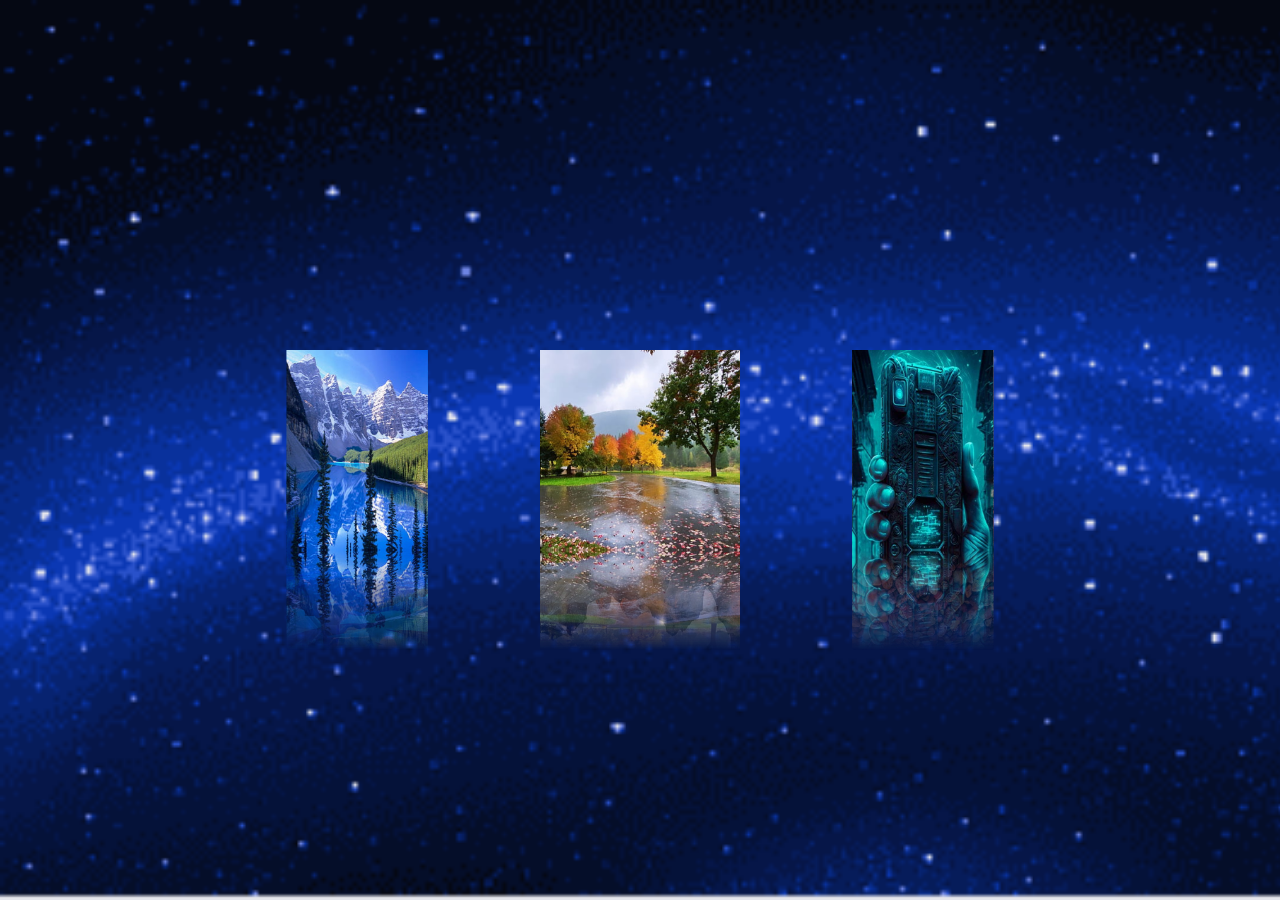
<file: img/Nueva carpeta/IMAGENES/imagenes.html>
<!DOCTYPE html>
<html lang="es">
<head>
    <meta charset="UTF-8">
    <meta name="viewport" content="width=device-width, initial-scale=1.0">
    <title>imagenes girando</title>
    <link rel="stylesheet" href="estilos.css">
</head>
<div class="box">
    <span style="--i:1"><img src="img1.png" alt=""></span>
    <span style="--i:2"><img src="img2.png" alt=""></span>
    <span style="--i:3"><img src="img3.png" alt=""></span>
    <span style="--i:4"><img src="img4.png" alt=""></span>
    <span style="--i:5"><img src="img5.png" alt=""></span>
    <span style="--i:6"><img src="img6.png" alt=""></span>
    <span style="--i:7"><img src="img7.png" alt=""></span>
    <span style="--i:8"><img src="img8.png" alt=""></span>
</div>
</body>
</html>
</file>
<file: css/style.css>
:root {
    --blanco: #ffffff;
    --negro: #1E1E1E;
    --primario: #FFD700;
    --gris: #757575;
    --grisClaro: #DFE9F3;
    --fuentePrincipal: 'roboto', sans-serif;
    --marado: #D2B4DE;
    --azul: #85C1E9;
    --color: #5D6D7E;
    --colo: hsl(48, 88%, 90%);
    --col: #B3E5FC;
    --azuloscuro: #0288D1;

}



.ml2 {
    font-weight: 900;
    font-size: 3.5em;
}

.ml2 .letter {
    display: inline-block;
    line-height: 1rem;
}

/* css global  */
html {
    font-size: 62.5%;
    /*1rem = 10px */

    box-sizing: border-box;
}

*,
*:before,
*:after {
    box-sizing: inherit;
}

h1 {
    font-size: 5rem;
    color: var(--blanco);
}

h1 span {
    font-size: 3.8rem;
}

h2 {
    font-size: 3.8rem;
}

h3 {
    font-size: 2.8rem;
}

h1,
h2,
h3 {
    text-align: center;
}



a {
    text-decoration: none;
}

body {
    font-size: 1.6rem;
    background-image: linear-gradient(to bottom, var(--marado) 0%, var(--azul) 100%);
    min-height: 60rem;
    margin: 0 0;
}


.bg-nav {
    background-color: var(--col);
}

@media (min-width: 768px) {
    .bg-nav {
        display: grid;
        grid-template-columns: 1fr 4fr;
    }
}

.navbar {
    display: flex;
    flex-direction: column;
    align-items: center;
}



.no_navbar {
    display: none;
}


@media (min-width: 768px) {
    .navbar {
        flex-direction: row;
        width: 100%;
        justify-content: space-evenly;
    }
    .no_navbar {
        display: none;
    }
}

.btnmenu {
    border: none;
    background-color: var(--col);
}

@media (min-width: 768px) {
    .btnmenu {
        display: none;
    }
}


.navredes {
    justify-content: center;
    justify-content: space-around;
}

@media (min-width: 768px) {
    .navredes {
        justify-content: center;
    }
}

#navbar a,
.navredes a{
    font-size: 2rem;
    color: var(--blanco);
    padding: 1rem;
    font-weight: bold;
}

@media (min-width: 768px) {
    .navbar a:hover {
        background-color: var(--azuloscuro);
        font-size: 2.2rem;
    }
}

.hero {
    background-image: url('../img/kevin-ku-w7ZyuGYNpRQ-unsplash.jpg');
    background-repeat: no-repeat;
    background-size: cover;
    position: relative;
    height: 60rem;
    background-position: center;
}

@media (min-width: 768px) {
    .hero {
        height: 70rem;
    }
}

.contenido_hero {
    position: absolute;
    height: 100%;
    width: 100%;
    display: flex;
    flex-direction: column;
    align-items: center;
    justify-content: center;
    background-color: rgb(0 0 0 / 60%);
}

header h1 {
    color: var(--primario);
    font-size: 5.8rem;
    line-height: 3.5rem;
    text-transform: uppercase;
}

@media (min-width: 768px) {
    header h1 {
        line-height: 3.5rem;
    }
}

.ubicacion {
    display: flex;
    align-items: end;
}

.ubicacion p {
    color: var(--blanco);
    font-size: 2rem;
}

.btncotactar {
    color: var(--blanco);
    background-color: var(--primario);
    padding: 1rem;
    text-transform: uppercase;
    border-radius: 1rem;
    font-size: 2.2rem;
    margin-top: 5rem;
    font-weight: bold;
    width: 80%;
    text-align: center;
}

@media (min-width: 768px) {
    .btncotactar {
        width: auto;
    }

}


@media (min-width: 768px) {
    .btncotactar:hover {
        transform: scale(1.1);
        background-color: #f6c900;
    }
}

/*estilos del contenedor */
.container {
    background-color: var(--blanco);
    width: 90%;
    margin: 0 auto;
    border-radius: 1rem;
}

@media (min-width: 768px) {
    .container {
        width: 120rem;
    }
}


.container h2 {
    padding-top: 2rem;
}


@media (min-width: 768px) {
    .habilidades {
        display: grid;
        grid-template-columns: 1fr 1fr 1fr;
        padding: 2rem;
        column-gap: 3rem;
    }
}

.habilidad {
    display: flex;
    flex-direction: column;
    align-items: center;
    justify-content: center;
}

.icono {
    display: flex;
    background-color: var(--gris);
    height: 15rem;
    width: 15rem;
    border-radius: 50%;
    align-items: center;
    justify-content: center;
}

.habilidad h3 {
    color: var(--primario);
}

.footer {
    text-align: center;
    color: var(--blanco);
    margin-top: 5rem;
}

@media (min-width: 768px) {
    .footer {
        font-size: 2.4rem;
    }
}

/* */
.biografia {
    display: flex;
    flex-direction: column-reverse;
    line-height: 2;
    font-size: 1.8rem;
    padding: 1rem;
}

@media (min-width: 768px) {
    .biografia {
        display: grid;
        grid-template-columns: 2fr 1fr;
        gap: 3rem;
    }
}

.biografia h2,
.perfil_profesional h2 {
    margin: 0 0;
    padding-top: 0;
    font-size: 2.4rem;
    color: var(--primario);
    font-weight: bold;
    text-transform: uppercase;
}

#foto {
    height: 45rem;
}

.biografia img {
    width: 100%;
    height: 100%;
}

@media (min-width: 768px) {
    .biografia img {
        border-radius: 30%;
    }
}

.perfil_profesional {
    padding: 2rem 3rem;
    line-height: 2;
    margin-bottom: 5rem;
}

/*  */


@media (min-width: 768px) {
    .proyectos {
        display: grid;
        grid-template-columns: 1fr 1fr;
        column-gap: 1rem;
    }
}

.proyecto {
    display: flex;
    flex-direction: column;
    padding: 2rem;
}

.proyecto img {
    width: 100%;
    height: 30rem;
}

@media (max-width: 768px) {
    .proyecto img {
        height: 25rem;
    }
}

/* */

form.formulario {
    max-width: 500px;
    margin: 2rem auto;
    padding: 1.5rem;
    background-color: #fdfdfd;
    border-radius: 8px;
    box-shadow: 0 4px 8px rgba(0, 0, 0, 0.1);
    font-family: Arial, sans-serif;
}

fieldset {
    border: 2px solid #ccc;
    border-radius: 5px;
    padding: 1rem;
}

legend {
    font-size: 2rem;
    text-align: center;
    font-weight: bold;
    color: #333;
    padding: 0 10px;
}

label {
    display: block;
    margin-bottom: 0.5rem;
    font-weight: bold;
    color: #555;
}

input[type="text"],
textarea {
    width: 100%;
    padding: 0.75rem;
    margin-bottom: 1rem;
    border: 1px solid #000000;
    border-radius: 5px;
    font-size: 1rem;
    box-sizing: border-box;
    transition: border-color 0.3s ease;
}

input[type="text"]:focus,
textarea:focus {
    border-color: #000000;
    outline: none;
}

textarea {
    resize: vertical;
    height: 150px;
}

input[type="submit"] {
    display: block;
    width: 100%;
    padding: 0.75rem;
    background-color: #AED6F1;
    color: #ffffff;
    border: none;
    border-radius: 5px;
    font-size: 1.25rem;
    cursor: pointer;
    transition: background-color 0.3s;
}

input[type="submit"]:hover {
    background-color: #01b9f1;
}

.formulario {
    background-image: linear-gradient(to bottom, var(--colo) 0%, var(--color) 100%);
    background-size: cover;
    background-position: center;
    background-repeat: no-repeat;
    padding: 20px;
    border-radius: 10px;
    box-shadow: 0 4px 8px rgba(247, 0, 0, 0);
}

.formulario {
    font-size: 1.6rem;
    background-image: linear-gradient(to bottom, var(--marado) 0%, var(--azul) 100%);
    min-height: 60rem;
    margin: 0 0;
}

.h4 {
    text-align: center;
    font-size: 3rem;
}

.canal{
    text-align: center;
}


/* Estilos generales para la sección de video */
.video {
    max-width: 100%;
    margin: 0 auto;
    padding: 10px;
}


.video iframe {
    width: 100%;
    height: auto;
    border-radius: 10px;
}

/* Estilos específicos para pantallas grandes (computadoras) */
@media (min-width: 768px) {
    .video iframe {
        width: 560px;
        height: 315px;
    padding: 2rem;
    column-gap: 2rem;
}
}





@media (min-width: 768px) {
    .proyectos {
        display: grid;
        grid-template-columns: 1fr 1fr;
        column-gap: 1rem;
    }
}

.proyecto {
    display: flex;
    flex-direction: column;
    padding: 2rem;
}

.proyecto img {
    width: 100%;
    height: 30rem;
}

@media (max-width: 768px) {
    .proyecto img {
        height: 25rem;
    }
}

.e {
    text-align: center;
}
</file>
<file: img/juegos/juego de la pelotica/estilo.css>
body {
    font-family:Georgia, 'Times New Roman', Times, serif;
    margin: 0;
    display: flex;
    flex-direction: column;
    align-items: center;
    justify-content: center;
    height: 100vh;
    background: rgb(121,58,180);
background: linear-gradient(90deg, rgba(121,58,180,1) 0%, rgba(4,0,1,0.8997724089635855) 50%, rgba(252,69,211,1) 100%);
}

h1 {
    color: #ffffff;
    margin-bottom: 20px;
}

#game-container {
    background-color: #020202;
    border: 2px solid #173f4e;
    border-radius: 10px;
    box-shadow: 0 4px 8px rgba(0, 0, 0, 0.1);
    padding: 20px;
    width: 700px;
    height: 700px;
    text-align: center;
    position: relative;
}

#target {
    width: 50px;
    height: 50px;
    background-color: #47ff47;
    border-radius: 50%;
    position: absolute;
    top: 50%;
    left: 50%;
    transform: translate(-50%, -50%);
    cursor: pointer;
}

#speedDisplay, #scoreDisplay {
    margin-top: 10px;
    font-size: 18px;
    color: hwb(0 92% 5%);
}

#speed, #score {
    font-weight: bold;
    color: #fbf4f4;
}
</file>
<file: img/juegos/juego de memoria/styles.css>
*{
    margin: 0;
    padding: 0;
    box-sizing: border-box;
    font-family:'Segoe UI', Tahoma, Geneva, Verdana, sans-serif;
     
  } 
    body {
    display: flex;
    flex-direction: column;
    align-items: center;
    justify-content: center;
    height: 100vh;
    margin: 10%;
    background: rgb(121,58,180);
    background: linear-gradient(90deg, rgba(121,58,180,1) 0%, rgba(29,233,253,1) 50%, rgba(252,69,211,1) 100%);
  }
  
  main {
    display: flex;
    flex-direction: column;
    align-items: center;
  
  }
  .section1{
    background-color: linear-gradient(90deg, rgba(121,58,180,1) 0%, rgba(29,233,253,1) 50%, rgba(252,69,211,1) 100%);
    padding: 0 10px 10px 10px;
    border-radius: 8px;
  }
  h1{
    text-align: center;
  }
  
  button:hover{
    cursor: pointer;
  }
  /*.section1, .section2 {
    margin: 10px 0;
  }*/
  
  .grid {
  background-color:linear-gradient(90deg, rgba(121,58,180,1) 0%, rgba(29,233,253,1) 50%, rgba(252,69,211,1) 100%);
    display: grid;
    grid-template-columns: repeat(4, 100px);
    gap: 10px;
  }
  
  .carta {
    width: 100px;
    height: 100px;
    background-color: #eaedec;
    background-size: cover;
    cursor: pointer;
  }
  
  .estadisticas {
    margin: 5px 0;
  }
  
  footer .footer-bottom {
    font-size: 0.9em;
  }
  /* Estilos para la sección */
  .section2 {
    background: #eac5e3;
    padding: 2rem;
    margin: 2rem auto;
    max-width: 400px;
    border-radius: 8px;
    box-shadow: 0 0 10px rgba(0, 0, 0, 0.1);
    text-align: center;
  }
  
  /* Estilos para los encabezados */
  .section2 .estadisticas {
    font-size: 1.5rem;
    margin-bottom: 1rem;
    color: #333;
  }
  
  /* Estilos para el botón */
  #reiniciar {
    background-color: #007bff;
    color:wheat;
    border: none;
    padding: 0.5rem 1rem;
    font-size: 1rem;
    border-radius: 5px;
    cursor: pointer;
    transition: background-color 0.3s;
  }
  
  #reiniciar:hover {
    background-color: #0056b3;
  }
  
  /* Estilos específicos de NES.css (si estás usando la librería) */
  .nes-btn.is-primary {
    background-color: #007bff;
    border-color: #007bff;
  }
  
  .nes-btn.is-primary:hover {
    background-color: #0056b3;
    border-color: #0056b3;
  }
</file>
<file: img/Nueva carpeta/IMAGENES/estilos.css>
*{
    margin: 0;
    padding: 0;
    box-sizing: border-box;
}
body {
    display: flex;
    /*ayuda a colocar las cajas como si fueran celdas de tabla*/
    justify-content: center;
    /*controla la alineacion de todos los elementos en el eje principal*/
    align-items: center;
    /*controla la alineacion de los elementos*/
    min-height: 100vh;
    /* se utiliza para defiir la altura minima de un elemento*/
        background-image:url(img0.png);
    background-size: cover;

}
.box {
    position: absolute;
    width: 200px;
    height: 200px;
    transform-style: preserve-3d;
    animation:animate 20s linear infinite;
}
@keyframes animate {
    0% {
        transform: perspective(1000px) rotateY(0deg);
    }
    100% {
        transform: perspective(1000px) rotateY(600deg);
    }
}
.box span {
    position: absolute;
    top: 0;
    left: 0;
    width: 100%;
    height: 100%;
    transform-origin: center;
    transform-style: preserve-3d;
    transform: rotateY(calc(var(--i)*45deg)) translateZ(400PX);
    -webkit-box-reflect: below 0px linear-gradient(transparent,transparent,black);
}
.box span img {
    position: absolute;
    top: 0;
    left: 0;
    width: 100%;
    height: 100%;
    object-fit: cover;
}
</file>
